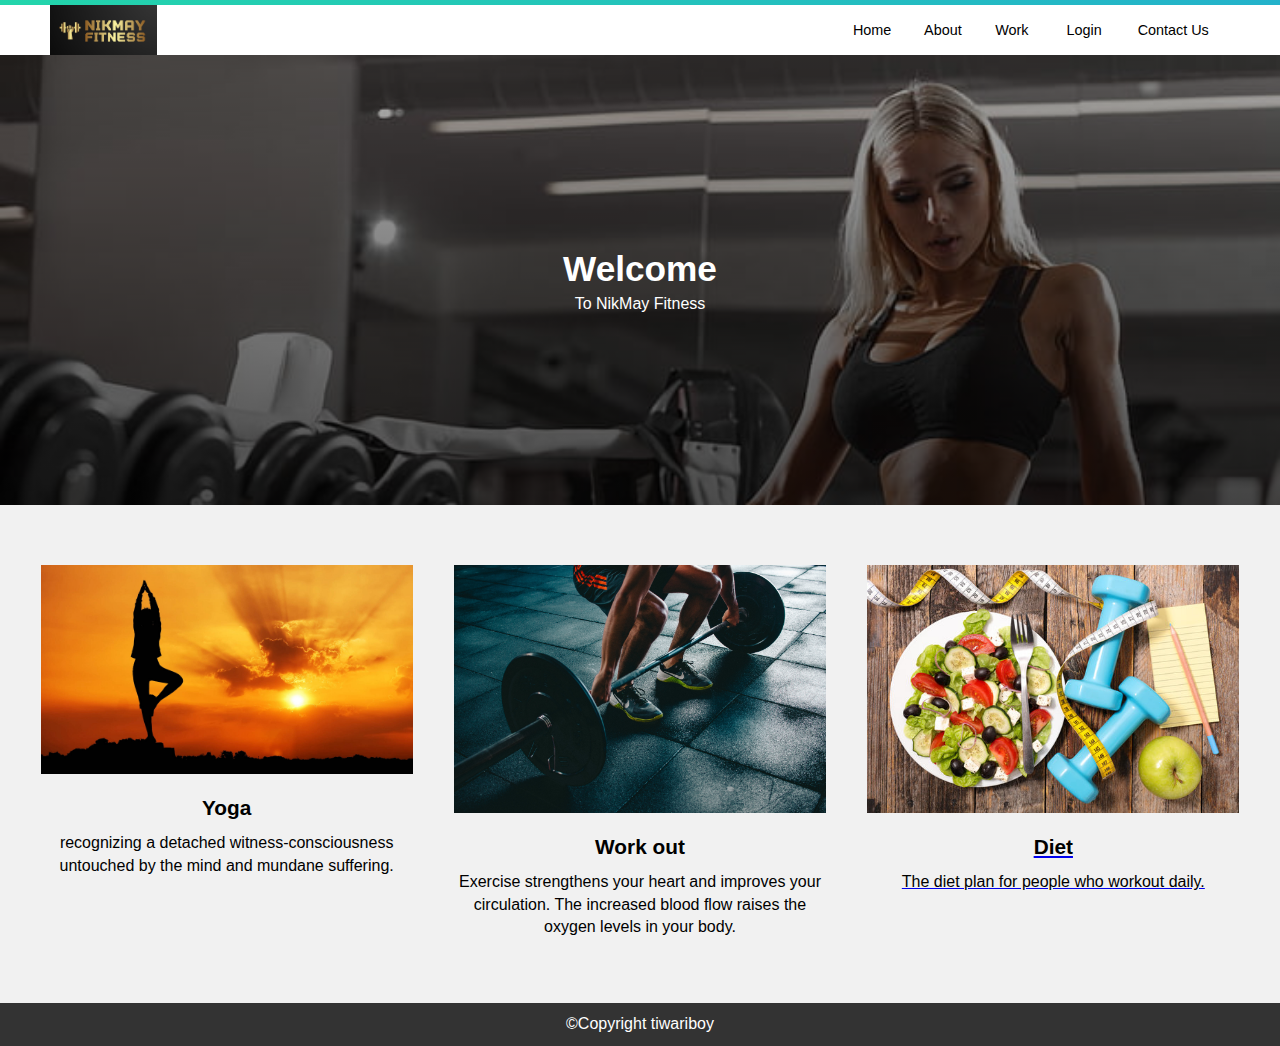
<file: index.html>
<!DOCTYPE html>
<html lang="en">
<head>
    <meta charset="UTF-8">
    <meta name="viewport" content="width=device-width, initial-scale=1.0">
    <title>Document</title>
    <link rel="stylesheet" href="main.css">
</head>
<body>
    <div class="page-wrapper">
        <div class="nav-wrapper">
         <div class="grad-bar"></div>
         <nav class="navbar">
           <img src="logo.png" width="1000" alt="Company Logo">
           <div class="menu-toggle" id="mobile-menu">
             <span class="bar"></span>
             <span class="bar"></span>
             <span class="bar"></span>
           </div>
           <ul class="nav no-search">
             <li class="nav-item"><a href="index.html">Home</a></li>
             <li class="nav-item"><a href="about.html">About</a></li>
             <li class="nav-item"><a href="#">Work</a></li>
             <li class="nav-item"><a href="#">Login</a></li>
             <li class="nav-item"><a href="#">Contact Us</a></li>
             <i class="fas fa-search" id="search-icon"></i>
             <input class="search-input" type="text" placeholder="Search..">
           </ul>
         </nav>
         </div>
         <section class="headline">
           <h1>Welcome</h1>
           <p>To NikMay Fitness</p>
           </section>
         <section class="features">
           <div class="feature-container">
            <a href="yoga.html">
              <img src="yoga.jpg" target= alt="Flexbox Feature">
              </a>
             <h2>Yoga</h2>
             <p>recognizing a detached witness-consciousness untouched by the mind and mundane suffering.</p>
           </div>
           <div class="feature-container">
            <a href="exercisemain.html">
             <img src="workout.jpg" alt="Flexbox Feature"></a>
             <h2>Work out</h2>
             <p>Exercise strengthens your heart and improves your circulation. The increased blood flow raises the oxygen levels in your body.</p>
           </div>
           <div class="feature-container">
             <a href="diet.html">
             <img src="dietbg.jpg" alt="Flexbox Feature">
             <h2>Diet</h2>
             <p>The diet plan for people who workout daily. </p>
             </a>
           </div>
         </section>
       </div>


       <footer>
        <p>&copy;Copyright tiwariboy</p>
    </footer>
 
</body>
</html>
</file>
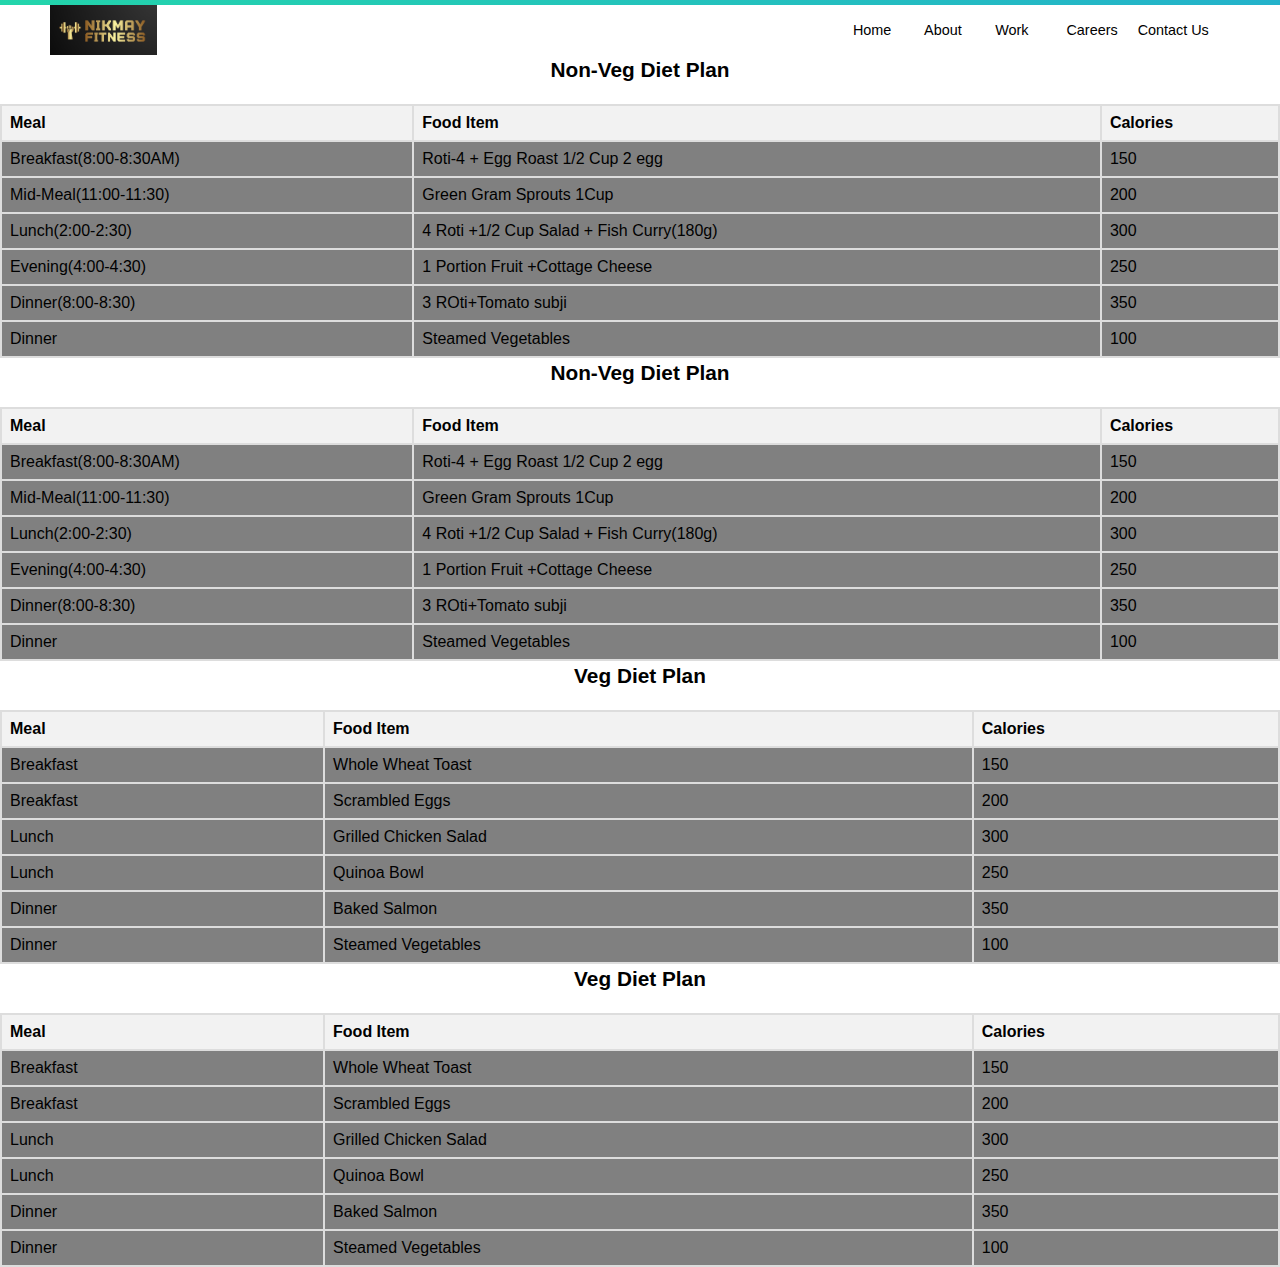
<file: diet.html>
<!DOCTYPE html>
<html lang="en">
<head>
    <meta charset="UTF-8">
    <meta name="viewport" content="width=device-width, initial-scale=1.0">
    <title>Diet Plan</title>
    <link rel="stylesheet" href="main.css">
    <style>
    table {
            background-color: gray;
      width: 100%;
      border-collapse: collapse;
      margin-top: 20px;
    }

    th, td {
      border: 2px solid #dddddd;
      text-align: left;
      padding: 8px;
    }

    th {
      background-color: #f2f2f2;
    }
    </style>
</head>
<body>
  <div class="page-wrapper">
    <div class="nav-wrapper">
     <div class="grad-bar"></div>
     <nav class="navbar">
       <img src="logo.png" width="1000" alt="Company Logo">
       <div class="menu-toggle" id="mobile-menu">
         <span class="bar"></span>
         <span class="bar"></span>
         <span class="bar"></span>
       </div>
       <ul class="nav no-search">
         <li class="nav-item"><a href="#">Home</a></li>
         <li class="nav-item"><a href="#">About</a></li>
         <li class="nav-item"><a href="#">Work</a></li>
         <li class="nav-item"><a href="#">Careers</a></li>
         <li class="nav-item"><a href="#">Contact Us</a></li>
         <i class="fas fa-search" id="search-icon"></i>
         <input class="search-input" type="text" placeholder="Search..">
       </ul>
     </nav>

     <h2>Non-Veg Diet Plan</h2>

     <table>
       <thead>
         <tr>
           <th>Meal</th>
           <th>Food Item</th>
           <th>Calories</th>
         </tr>
       </thead>
       <tbody>
         <tr>
           <td>Breakfast(8:00-8:30AM)</td>
           <td>Roti-4 + Egg Roast 1/2 Cup 2 egg</td>
           <td>150</td>
         </tr>
         <tr>
           <td>Mid-Meal(11:00-11:30)</td>
           <td>Green Gram Sprouts 1Cup </td>
           <td>200</td>
         </tr>
         <tr>
           <td>Lunch(2:00-2:30)</td>
           <td>4 Roti +1/2 Cup Salad + Fish Curry(180g)</td>
           <td>300</td>
         </tr>
         <tr>
           <td>Evening(4:00-4:30)</td>
           <td>1 Portion Fruit +Cottage Cheese</td>
           <td>250</td>
         </tr>
         <tr>
           <td>Dinner(8:00-8:30)</td>
           <td>3 ROti+Tomato subji</td>
           <td>350</td>
         </tr>
         <tr>
           <td>Dinner</td>
           <td>Steamed Vegetables</td>
           <td>100</td>
         </tr>
       </tbody>
     </table>


     <h2>Non-Veg Diet Plan</h2>

     <table>
       <thead>
         <tr>
           <th>Meal</th>
           <th>Food Item</th>
           <th>Calories</th>
         </tr>
       </thead>
       <tbody>
         <tr>
           <td>Breakfast(8:00-8:30AM)</td>
           <td>Roti-4 + Egg Roast 1/2 Cup 2 egg</td>
           <td>150</td>
         </tr>
         <tr>
           <td>Mid-Meal(11:00-11:30)</td>
           <td>Green Gram Sprouts 1Cup </td>
           <td>200</td>
         </tr>
         <tr>
           <td>Lunch(2:00-2:30)</td>
           <td>4 Roti +1/2 Cup Salad + Fish Curry(180g)</td>
           <td>300</td>
         </tr>
         <tr>
           <td>Evening(4:00-4:30)</td>
           <td>1 Portion Fruit +Cottage Cheese</td>
           <td>250</td>
         </tr>
         <tr>
           <td>Dinner(8:00-8:30)</td>
           <td>3 ROti+Tomato subji</td>
           <td>350</td>
         </tr>
         <tr>
           <td>Dinner</td>
           <td>Steamed Vegetables</td>
           <td>100</td>
         </tr>
       </tbody>
     </table>

     <h2>Veg Diet Plan</h2>

     <table>
       <thead>
         <tr>
           <th>Meal</th>
           <th>Food Item</th>
           <th>Calories</th>
         </tr>
       </thead>
       <tbody>
         <tr>
           <td>Breakfast</td>
           <td>Whole Wheat Toast</td>
           <td>150</td>
         </tr>
         <tr>
           <td>Breakfast</td>
           <td>Scrambled Eggs</td>
           <td>200</td>
         </tr>
         <tr>
           <td>Lunch</td>
           <td>Grilled Chicken Salad</td>
           <td>300</td>
         </tr>
         <tr>
           <td>Lunch</td>
           <td>Quinoa Bowl</td>
           <td>250</td>
         </tr>
         <tr>
           <td>Dinner</td>
           <td>Baked Salmon</td>
           <td>350</td>
         </tr>
         <tr>
           <td>Dinner</td>
           <td>Steamed Vegetables</td>
           <td>100</td>
         </tr>
       </tbody>
     </table>


     <h2>Veg Diet Plan</h2>

     <table>
       <thead>
         <tr>
           <th>Meal</th>
           <th>Food Item</th>
           <th>Calories</th>
         </tr>
       </thead>
       <tbody>
         <tr>
           <td>Breakfast</td>
           <td>Whole Wheat Toast</td>
           <td>150</td>
         </tr>
         <tr>
           <td>Breakfast</td>
           <td>Scrambled Eggs</td>
           <td>200</td>
         </tr>
         <tr>
           <td>Lunch</td>
           <td>Grilled Chicken Salad</td>
           <td>300</td>
         </tr>
         <tr>
           <td>Lunch</td>
           <td>Quinoa Bowl</td>
           <td>250</td>
         </tr>
         <tr>
           <td>Dinner</td>
           <td>Baked Salmon</td>
           <td>350</td>
         </tr>
         <tr>
           <td>Dinner</td>
           <td>Steamed Vegetables</td>
           <td>100</td>
         </tr>
       </tbody>
     </table>
</body>
</html>
</file>
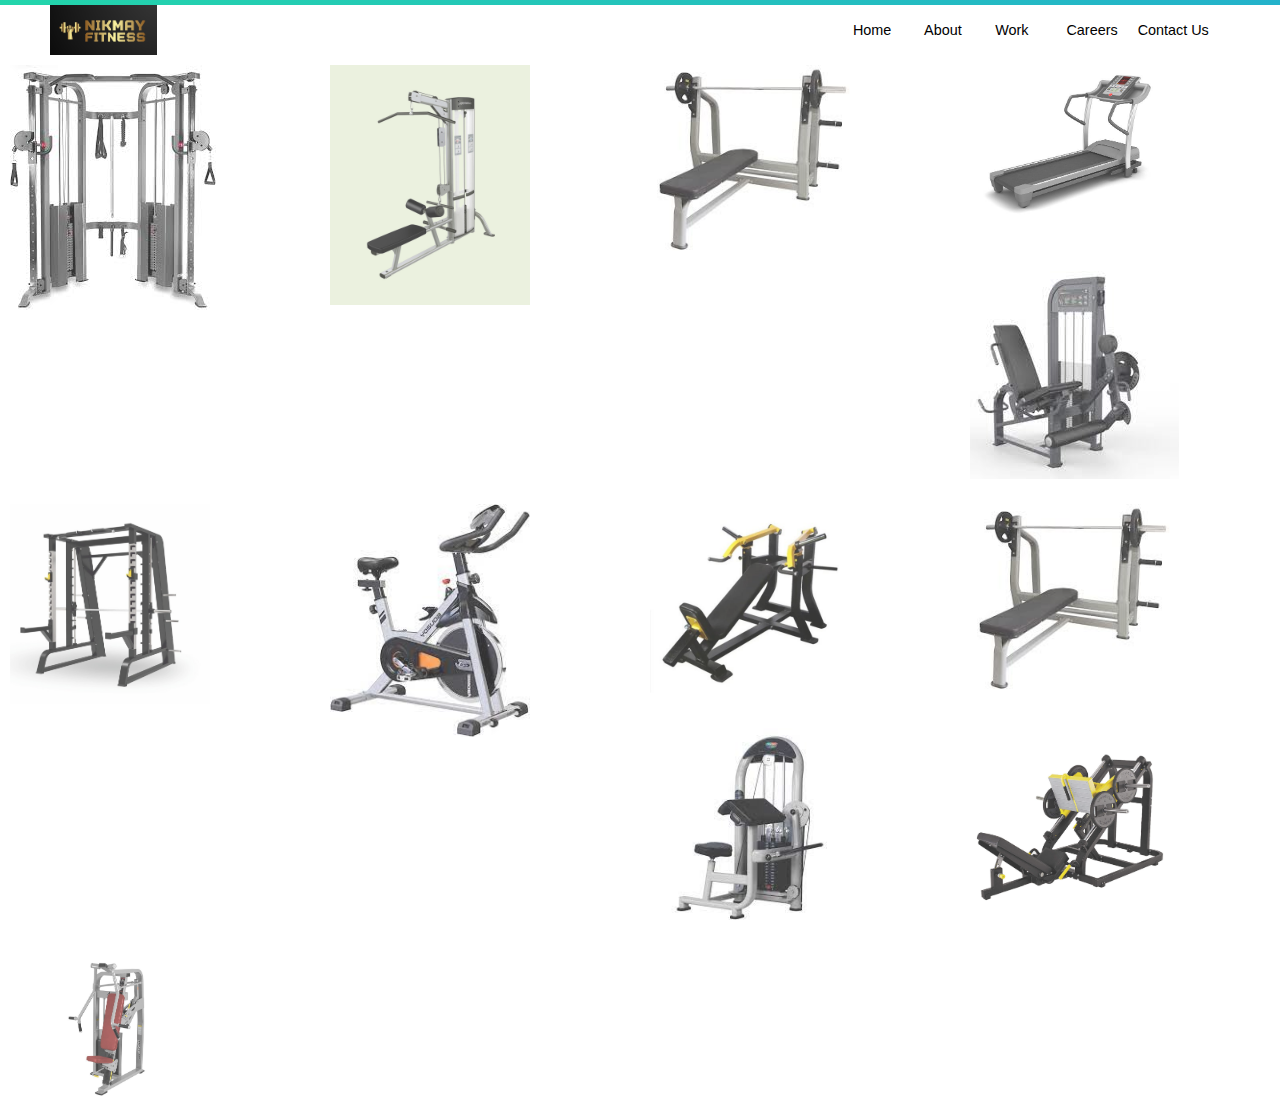
<file: exercide.html>
<!DOCTYPE html>
<html lang="en">
<head>
    <meta charset="UTF-8">
    <meta name="viewport" content="width=device-width, initial-scale=1.0">
    <title>Document</title>
    <link rel="stylesheet" href="main.css">
</head>
<body>
    <div class="page-wrapper">
        <div class="nav-wrapper">
         <div class="grad-bar"></div>
         <nav class="navbar">
           <img src="logo.png" width="1000" alt="Company Logo">
           <div class="menu-toggle" id="mobile-menu">
             <span class="bar"></span>
             <span class="bar"></span>
             <span class="bar"></span>
           </div>
           <ul class="nav no-search">
             <li class="nav-item"><a href="#">Home</a></li>
             <li class="nav-item"><a href="#">About</a></li>
             <li class="nav-item"><a href="#">Work</a></li>
             <li class="nav-item"><a href="#">Careers</a></li>
             <li class="nav-item"><a href="#">Contact Us</a></li>
             <i class="fas fa-search" id="search-icon"></i>
             <input class="search-input" type="text" placeholder="Search..">
           </ul>
         </nav>
         </div>
         <div class="row">
            <div class="column">
              <img src="images.jpg" alt="Nature" onclick="myFunction(this);">
            </div>
            <div class="column">
              <img src="Warm.jpg" width="200" alt="Snow" onclick="myFunction(this);">
            </div>
            <div class="column">
              <img src="benchpress.jpg" width="200" alt="Mountains" onclick="myFunction(this);">
            </div>
            <div class="column">
              <img src="treadmill.jpg" width="200" alt="Lights" onclick="myFunction(this);">
            </div>
            <div class="column">
                <img src="leg extenstion.jpg" alt="Nature" onclick="myFunction(this);">
              </div>
              <div class="column">
                <img src="smithmachine.jpg" width="200" alt="Snow" onclick="myFunction(this);">
              </div>
              <div class="column">
                <img src="bicycle.jpg" width="200" alt="Mountains" onclick="myFunction(this);">
              </div>
              <div class="column">
                <img src="inclinebench.jpg" width="200" alt="Lights" onclick="myFunction(this);">
              </div>
              <div class="column">
                <img src="benchpress.jpg" width="200" alt="Lights" onclick="myFunction(this);">
              </div>
              <div class="column">
                <img src="biceps curl.jpg" width="200" alt="Lights" onclick="myFunction(this);">
              </div>
              <div class="column">
                <img src="legpress.jpg" width="200" alt="Lights" onclick="myFunction(this);">
              </div>
              <div class="column">
                <img src="chest-press.jpg" width="200" alt="Lights" onclick="myFunction(this);">
              </div>
          </div>
          
          <!-- The expanding image container -->
          <div class="container">
            <!-- Close the image -->
            <span onclick="this.parentElement.style.display='none'" class="closebtn">&times;</span>
          
            <!-- Expanded image -->
            <img id="expandedImg" style="width:100%">
          
            <!-- Image text -->
            <div id="imgtext"></div>
          </div>


    <script>
        $("#search-icon").click(function() {
  $(".nav").toggleClass("search");
  $(".nav").toggleClass("no-search");
  $(".search-input").toggleClass("search-active");
});

$('.menu-toggle').click(function(){
   $(".nav").toggleClass("mobile-nav");
   $(this).toggleClass("is-active");
});
    </script>
    
</body>
</html>
</file>
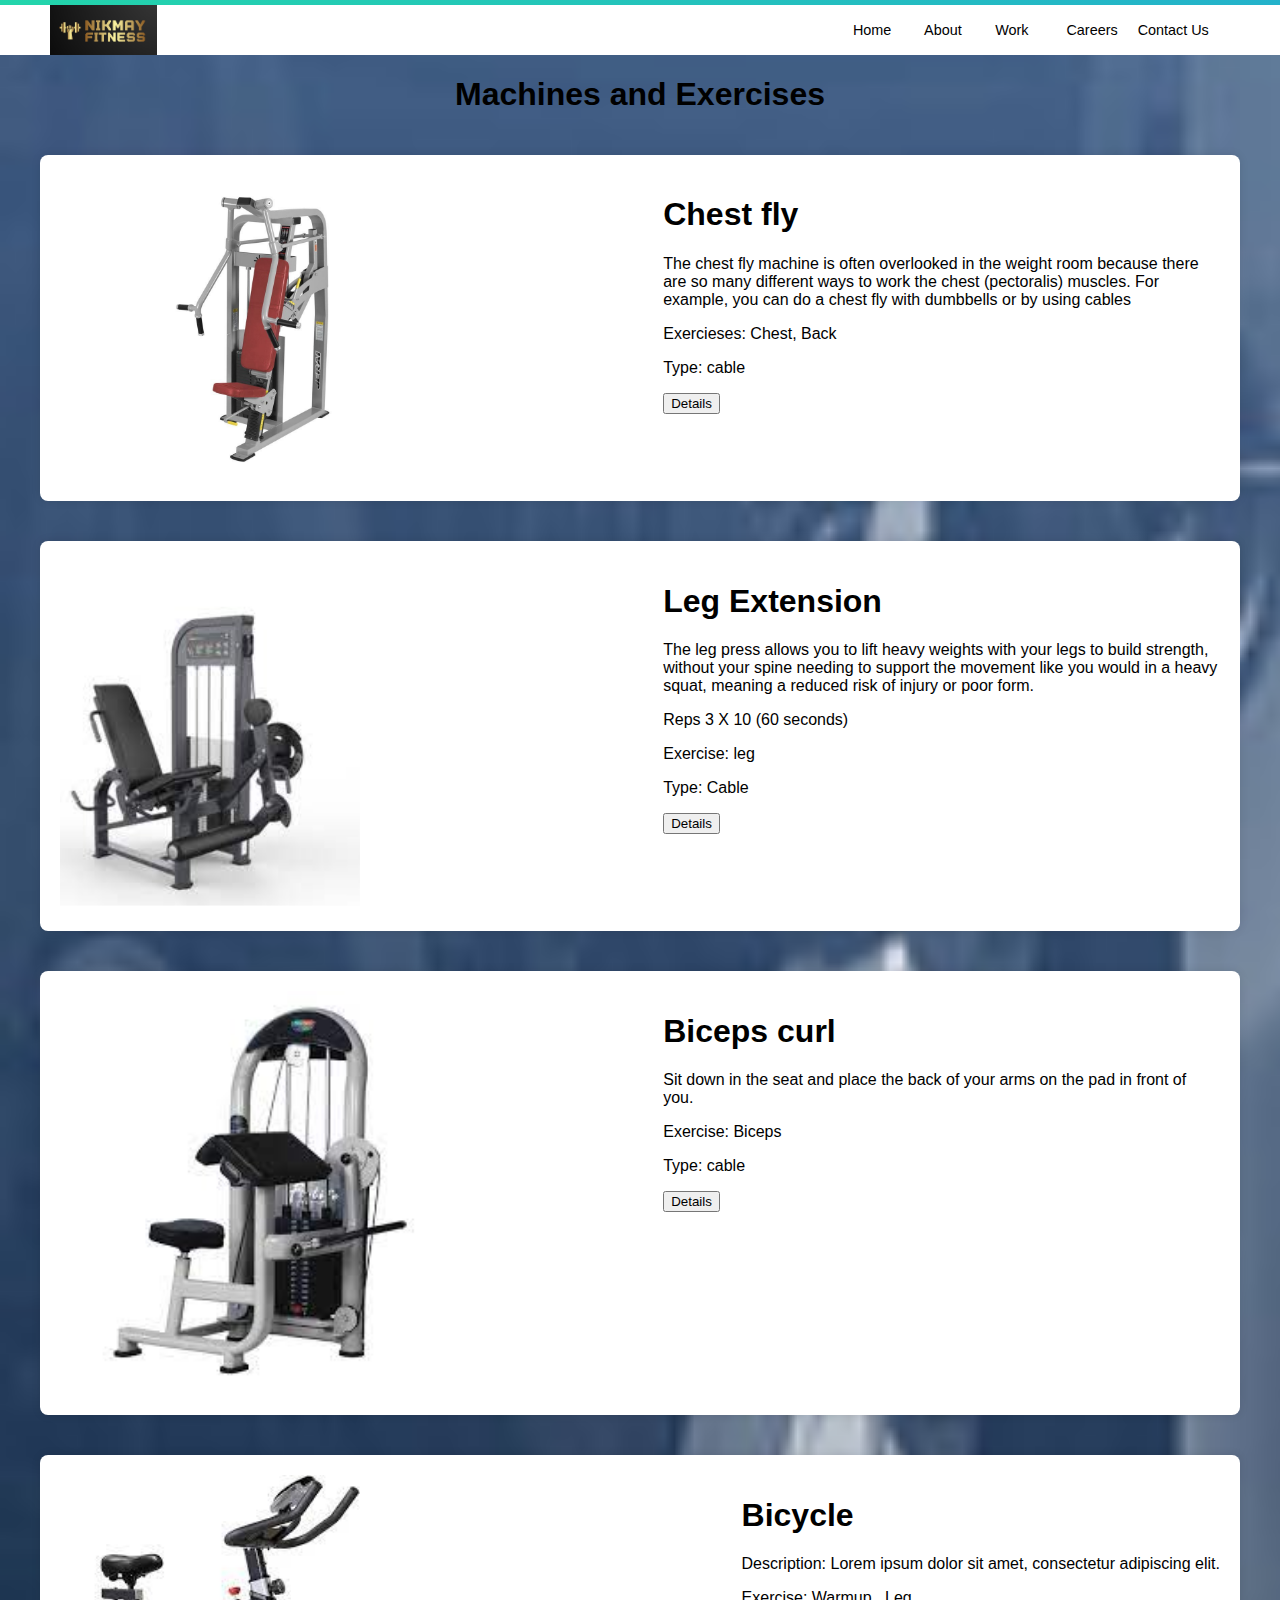
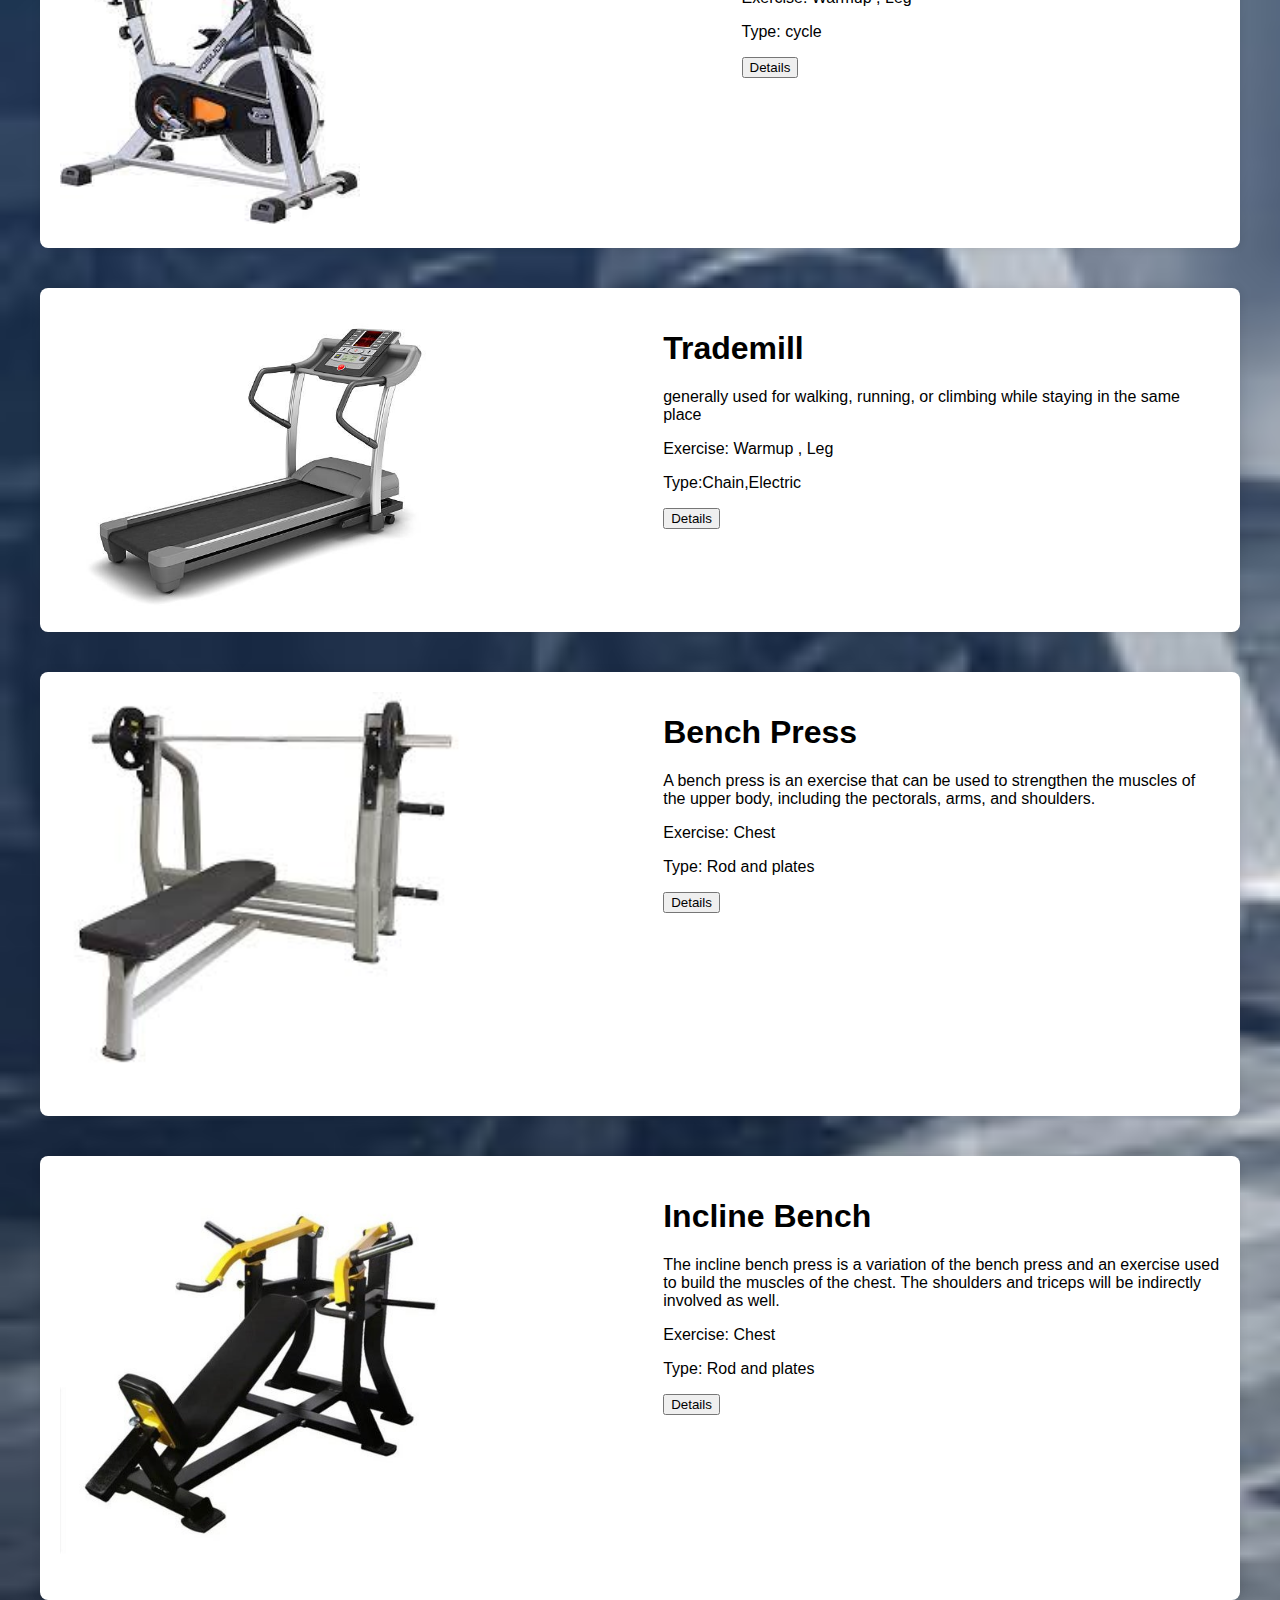
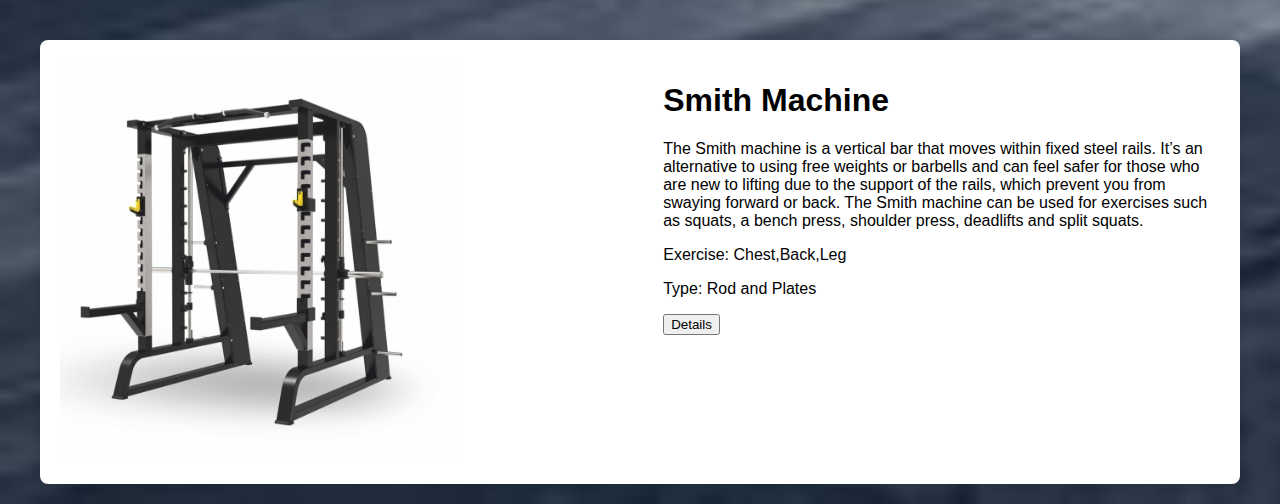
<file: exercisemain.html>
<!DOCTYPE html>
<html lang="en">

<head>
    <meta charset="UTF-8">
    <meta name="viewport" content="width=device-width, initial-scale=1.0">
    <title>Exercise And Machine</title>

    <style>
        /* Add your CSS styles here */
        body {
            background-image: url("main.jpg");
            background-size: cover;
            font-family: Arial, sans-serif;
            margin: 0;
            padding: 0;
            background-color: #f4f4f4;
        }

        .container {
            max-width: 1200px;
            margin: 0 auto;
            padding: 20px;
        }

        .product {
            display: flex;
            justify-content: space-between;
            background-color: #fff;
            padding: 20px;
            border-radius: 8px;
            box-shadow: 0 0 10px rgba(0, 0, 0, 0.1);
        }

        .product-image {
            max-width: 50%;
        }

        .product-info {
            max-width: 48%;
        }

        img {
            max-width: 100%;
            height: auto;
        }

        .page-wrapper {
    width: 100%;
    height: auto;
  }
  
  .nav-wrapper {
    width: 100%;
    position: -webkit-sticky; /* Safari */
    position: sticky;
    top: 0;
    background-color: #fff;
  }
  
  .grad-bar {
    width: 100%;
    height: 5px;
    background: linear-gradient(-45deg, #EE7752, #E73C7E, #23A6D5, #23D5AB);
    background-size: 400% 400%;
      -webkit-animation: gradbar 15s ease infinite;
    -moz-animation: gradbar 15s ease infinite;
    animation: gradbar 15s ease infinite;
  }
  
  /* NAVIGATION */
  
  .navbar {
    display: grid;
    grid-template-columns: 1fr 3fr;
    align-items: center;
    height: 50px;
    overflow: hidden;
  }
  
  .navbar img {
    height: 50px;
    width: auto;
    justify-self: start;
    margin-left: 50px;
  }
  
  .navbar ul {
    list-style: none;
    display: grid;
    grid-template-columns: repeat(6,1fr);
    justify-self: end;
    
  }
  
  .nav-item a {
    color: #000;
    font-size: 0.9rem;
    font-weight: 400;
    text-decoration: none;
    transition: color 0.3s ease-out;
  }
  
  .nav-item a:hover {
    color: #3498db;
  }
  
  /* SECTIONS */
  
  .headline {
    width: 100%;
    height: 50vh;
    min-height: 350px;
    background: linear-gradient(rgba(0,0,0,0.3),rgba(0,0,0,0.7)), url('back.jpg');
    background-size: cover;
    display: flex;
    flex-direction: column;
    justify-content: center;
  }
  
  .features {
    width: 100%;
    height: auto;
    background-color: #f1f1f1;
    display: flex;
    padding: 50px 20px;
    justify-content: space-around;
  }
  
  .feature-container {
    flex-basis: 30%;
    margin-top: 10px;
  }
  
  .feature-container p {
    color: #000;
    text-align: center;
    line-height: 1.4;
    margin-bottom: 15px;
  }
  
  .feature-container img {
    width: 100%;
    margin-bottom: 15px;
  }
  
  /* SEARCH FUNCTION */
  
  #search-icon {
    font-size: 0.9rem;
    margin-top: 3px;
    margin-left: 15px;
    transition: color 0.3s ease-out;
  }
  
  #search-icon:hover {
    color: #3498db;
    cursor: pointer;
  }
  
  .search {
    transform: translate(-35%);
    -webkit-transform: translate(-35%);
    transition: transform 0.7s ease-in-out;
    color: #3498db;
  }
  
  .no-search {
    transform: translate(0);
    transition: transform 0.7s ease-in-out;
  }
  
  .search-input {
    position: absolute;
    top: -4px;
    right: -125px;
    opacity: 0;
    z-index: -1;
    transition: opacity 0.6s ease;
  }
  
  .search-active {
    opacity: 1;
    z-index: 0;
  }
  
  input {
    border: 0;
    border-left: 1px solid #ccc;
    border-radius: 0; /* FOR SAFARI */
    outline: 0;
    padding: 5px;
  }
  
  /* MOBILE MENU & ANIMATION */
  
  .menu-toggle .bar{
    width: 25px;
    height: 3px;
    background-color: #3f3f3f;
    margin: 5px auto;
    -webkit-transition: all 0.3s ease-in-out;
    -o-transition: all 0.3s ease-in-out;
    transition: all 0.3s ease-in-out;
  }
  
  .menu-toggle {
    justify-self: end;
    margin-right: 25px;
    display: none;
  }
  
  .menu-toggle:hover{
    cursor: pointer;
  }
  
  #mobile-menu.is-active .bar:nth-child(2){
    opacity: 0;
  }
  
  #mobile-menu.is-active .bar:nth-child(1){
    -webkit-transform: translateY(8px) rotate(45deg);
    -ms-transform: translateY(8px) rotate(45deg);
    -o-transform: translateY(8px) rotate(45deg);
    transform: translateY(8px) rotate(45deg);
  }
  
  #mobile-menu.is-active .bar:nth-child(3){
    -webkit-transform: translateY(-8px) rotate(-45deg);
    -ms-transform: translateY(-8px) rotate(-45deg);
    -o-transform: translateY(-8px) rotate(-45deg);
    transform: translateY(-8px) rotate(-45deg);
  }

#heading{
    background-color: white;
}






.modal {
      display: none;
      position: fixed;
      top: 0;
      left: 0;
      width: 100%;
      height: 100%;
      background-color: rgba(0, 0, 0, 0.5);
      justify-content: center;
      align-items: center;
    }
    .modal-content {
      background-color: #fff;
      padding: 20px;
      border-radius: 5px;
      box-shadow: 0 0 10px rgba(0, 0, 0, 0.3);
    }
    .close-btn {
      cursor: pointer;
      position: absolute;
      top: 10px;
      right: 10px;
    }
  
    </style>
</head>

<body>
    <div class="page-wrapper">
        <div class="nav-wrapper">
         <div class="grad-bar"></div>
         <nav class="navbar">
           <img src="logo.png" width="1000" alt="Company Logo">
           <div class="menu-toggle" id="mobile-menu">
             <span class="bar"></span>
             <span class="bar"></span>
             <span class="bar"></span>
           </div>
           <ul class="nav no-search">
             <li class="nav-item"><a href="#">Home</a></li>
             <li class="nav-item"><a href="#">About</a></li>
             <li class="nav-item"><a href="#">Work</a></li>
             <li class="nav-item"><a href="#">Careers</a></li>
             <li class="nav-item"><a href="#">Contact Us</a></li>
             <i class="fas fa-search" id="search-icon"></i>
             <input class="search-input" type="text" placeholder="Search..">
           </ul>
         </nav>
        </div>
<div>
    <div class="heading">
        <h1>
            <center>
            Machines and Exercises
        </center>
        </h1>
    </div>
</div>
    <div class="container">
        <div class="product">
            <div class="product-image">
                <img src="chest-press.jpg"width=400px alt="Product Image">
            </div>
            <div class="product-info">
                <h1>Chest fly</h1>
                <p>The chest fly machine is often overlooked in the weight room because there are so many different ways to work the chest (pectoralis) muscles. For example, you can do a chest fly with dumbbells or by using cables</p>
                <p>Exercieses: Chest, Back</p>
                <p>Type: cable</p>
                <button onclick="openModal()">Details</button>
            </div>
        </div>
    </div>
    <div class="container">
        <div class="product">
            <div class="product-image">
                <img src="leg extenstion.jpg"width=300px alt="Product Image">
            </div>
            <div class="product-info">
                <h1>Leg Extension</h1>
                <p>The leg press allows you to lift heavy weights with your legs to build strength, without your spine needing to support the movement like you would in a heavy squat, meaning a reduced risk of injury or poor form. </p>
                <p>Reps 3 X 10 (60 seconds) </p>
                <p>Exercise: leg</p>
                <p>Type: Cable</p>
                <button onclick="openModal()">Details</button>
            </div>
        </div>
    </div>

    <div class="container">
        <div class="product">
            <div class="product-image">
                <img src="biceps curl.jpg"width=400px alt="Product Image">
            </div>
            <div class="product-info">
                <h1>Biceps curl</h1>
                <p>Sit down in the seat and place the back of your arms on the pad in front of you.</p>
                <p>Exercise: Biceps</p>
                <p>Type: cable</p>
                <button onclick="openModal()">Details</button>
            </div>
        </div>
    </div>
    <div class="container">
        <div class="product">
            <div class="product-image">
                <img src="bicycle.jpg"width=300px alt="Product Image">
            </div>
            <div class="product-info">
                <h1>Bicycle</h1>
                <p>Description: Lorem ipsum dolor sit amet, consectetur adipiscing elit.</p>
                <p>Exercise: Warmup , Leg</p>
                <p>Type: cycle</p>
                <button onclick="openModal()">Details</button>
            </div>
        </div>
    </div>
    <div class="container">
        <div class="product">
            <div class="product-image">
                <img src="treadmill.jpg"width=400px alt="Product Image">
            </div>
            <div class="product-info">
                <h1>Trademill</h1>
                <p>generally used for walking, running, or climbing while staying in the same place</p>
                <p>Exercise: Warmup , Leg</p>
                <p>Type:Chain,Electric</p>
                <button onclick="openModal()">Details</button>
            </div>
        </div>
    </div>
    <div class="container">
        <div class="product">
            <div class="product-image">
                <img src="benchpress.jpg"width=400px alt="Product Image">
            </div>
            <div class="product-info">
                <h1>Bench Press</h1>
                <p>A bench press is an exercise that can be used to strengthen the muscles of the upper body, including the pectorals, arms, and shoulders.</p>
                <p>Exercise: Chest</p>
                <p>Type: Rod and plates</p>
                <button onclick="openModal()">Details</button>
            </div>
        </div>
    </div>
    <div class="container">
        <div class="product">
            <div class="product-image">
                <img src="inclinebench.jpg"width=400px alt="Product Image">
            </div>
            <div class="product-info">
                <h1>Incline Bench</h1>
                <p>The incline bench press is a variation of the bench press and an exercise used to build the muscles of the chest. The shoulders and triceps will be indirectly involved as well.</p>
                <p>Exercise: Chest</p>
                <p>Type: Rod and plates</p>
                <button onclick="openModal()">Details</button>
            </div>
        </div>
    </div>
    <div class="container">
        <div class="product">
            <div class="product-image">
                <img src="smithmachine.jpg"width=400px alt="Product Image">
            </div>
            <div class="product-info">
                <h1>Smith Machine</h1>
                <p id="description">The Smith machine is a vertical bar that moves within fixed steel rails. It’s an alternative to using free weights or barbells and can feel safer for those who are new to lifting due to the support of the rails, which prevent you from swaying forward or back. The Smith machine can be used for exercises such as squats, a bench press, shoulder press, deadlifts and split squats. </p>
                <p>Exercise: Chest,Back,Leg</p>
                <p>Type: Rod and Plates</p>
                <button onclick="openModal()">Details</button>
            </div>
        </div>
    </div>
    <div id="myModal" class="modal">
      <div class="modal-content">
        <span class="close-btn" onclick="closeModal()">&times;</span>
        <p>This is a modal window.Nothing to display we will lauch something soon here.</p>
      </div>
    </div>
</body>
<script>
  function openModal() {
    document.getElementById('myModal').style.display = 'flex';
  }

  function closeModal() {
    document.getElementById('myModal').style.display = 'none';
  }

  // Close modal if the user clicks outside of it
  window.onclick = function(event) {
    var modal = document.getElementById('myModal');
    if (event.target == modal) {
      closeModal();
    }
  }

</script>

</html>
</file>
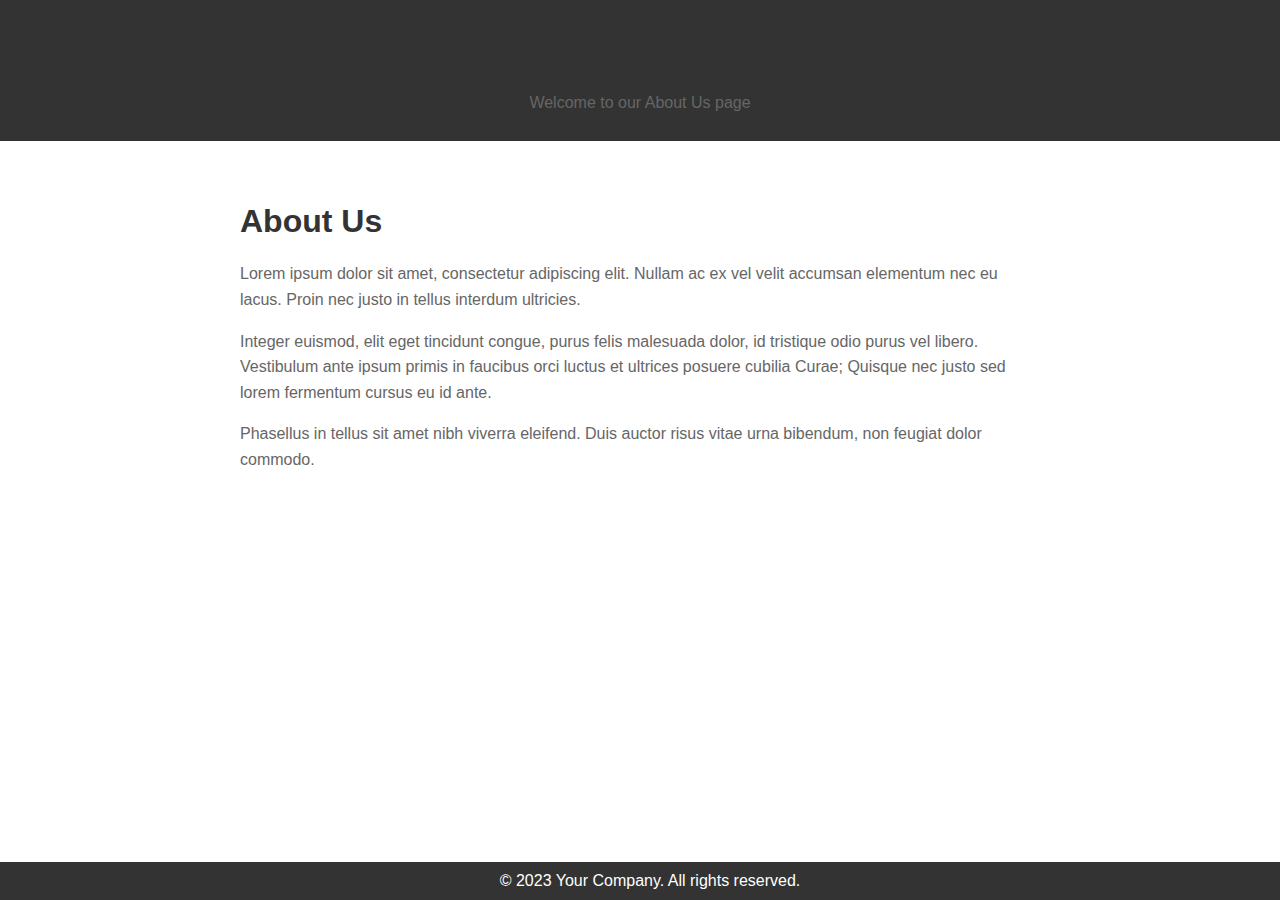
<file: try.html>
<!DOCTYPE html>
<html lang="en">
<head>
    <meta charset="UTF-8">
    <meta name="viewport" content="width=device-width, initial-scale=1.0">
    <title>About Us - Your Company</title>
    <!-- Include your CSS stylesheets and other meta tags here -->
    <style>
        body {
            font-family: Arial, sans-serif;
            margin: 0;
            padding: 0;
            box-sizing: border-box;
        }

        header {
            background-color: #333;
            color: #fff;
            padding: 10px;
            text-align: center;
        }

        section {
            max-width: 800px;
            margin: 20px auto;
            padding: 20px;
        }

        h1 {
            color: #333;
        }

        p {
            line-height: 1.6;
            color: #666;
        }

        footer {
            background-color: #333;
            color: #fff;
            text-align: center;
            padding: 10px;
            position: fixed;
            width: 100%;
            bottom: 0;
        }
    </style>
</head>
<body>

    <!-- Header Section -->
    <header>
        <h1>Your Company Name</h1>
        <p>Welcome to our About Us page</p>
    </header>

    <!-- Main Content Section -->
    <section>
        <h1>About Us</h1>
        <p>Lorem ipsum dolor sit amet, consectetur adipiscing elit. Nullam ac ex vel velit accumsan elementum nec eu lacus. Proin nec justo in tellus interdum ultricies.</p>

        <p>Integer euismod, elit eget tincidunt congue, purus felis malesuada dolor, id tristique odio purus vel libero. Vestibulum ante ipsum primis in faucibus orci luctus et ultrices posuere cubilia Curae; Quisque nec justo sed lorem fermentum cursus eu id ante.</p>

        <p>Phasellus in tellus sit amet nibh viverra eleifend. Duis auctor risus vitae urna bibendum, non feugiat dolor commodo.</p>
    </section>

    <!-- Footer Section -->
    <footer>
        &copy; 2023 Your Company. All rights reserved.
    </footer>

    <!-- Include your JavaScript files at the end of the body to improve page loading performance -->
    <!-- Also, include any additional scripts or libraries your website may need -->

</body>
</html>
</file>
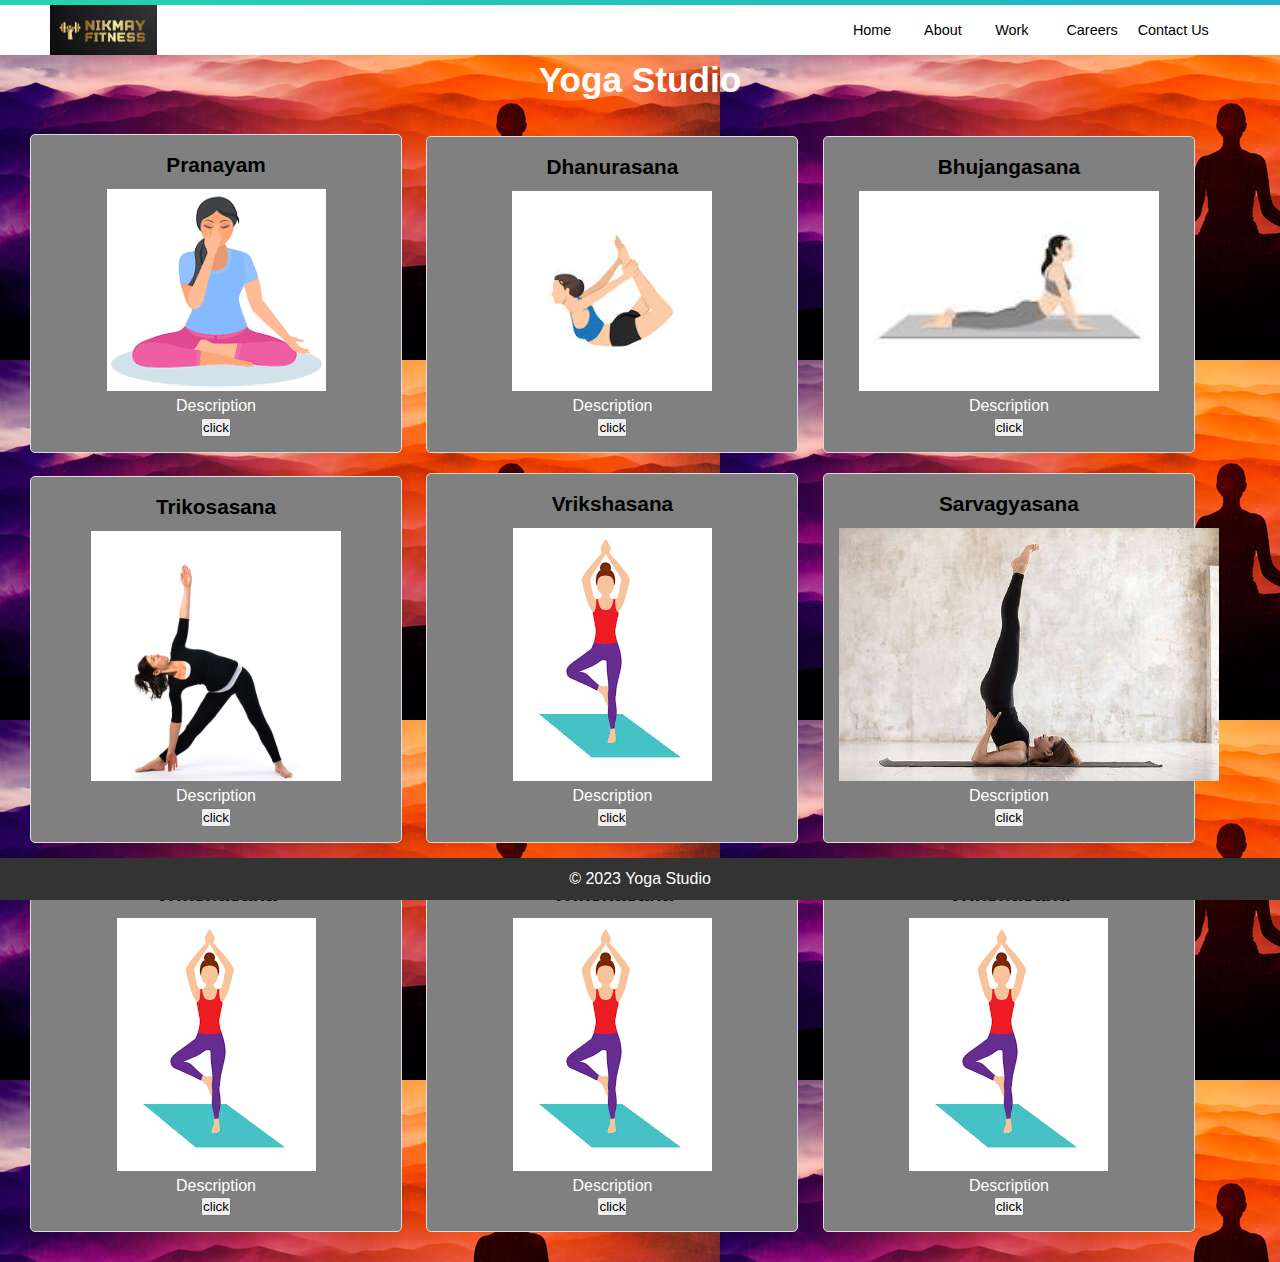
<file: yoga.html>
<!DOCTYPE html>
<html lang="en">
<head>
    <meta charset="UTF-8">
    <meta name="viewport" content="width=device-width, initial-scale=1.0">
    <title>Yoga Website</title>
    <link rel="stylesheet" href="main.css">
    <style>
        body{
            background-image: url("yogabg.jpg");
        }
        
    section {
      padding: 20px;
    }

    .product {
      border: 1px solid #ddd;
      border-radius: 5px;
      padding: 15px;
      margin: 10px;
      text-align: center;
      background-color: gray;
      display: inline-block;
      width: 30%;
    }

    footer {
      background-color: #333;
      color: white;
      text-align: center;
      padding: 10px;
      position: fixed;
      bottom: 0;
      width: 100%;
    }
    </style>
</head>
<body>
    <div class="nav-wrapper">
        <div class="grad-bar"></div>
        <nav class="navbar">
          <img src="logo.png" width="1000" alt="Company Logo">
          <div class="menu-toggle" id="mobile-menu">
            <span class="bar"></span>
            <span class="bar"></span>
            <span class="bar"></span>
          </div>
          <ul class="nav no-search">
            <li class="nav-item"><a href="index.html">Home</a></li>
            <li class="nav-item"><a href="about.html">About</a></li>
            <li class="nav-item"><a href="#">Work</a></li>
            <li class="nav-item"><a href="#">Careers</a></li>
            <li class="nav-item"><a href="#">Contact Us</a></li>
            <i class="fas fa-search" id="search-icon"></i>
            <input class="search-input" type="text" placeholder="Search..">
          </ul>
        </nav>
        </div>
    <header>
        <h1>Yoga Studio</h1>
    </header>

    <section>
        <div class="product">
          <h2>Pranayam</h2>
          <img src="pranayam.png">
          <p>Description</p>
          <button>click</button>
        </div>
        <div class="product">
            <h2>Dhanurasana</h2>
            <img src="dhanuras.jpg" width="200">
            <p>Description</p>
            <button>click</button>
          </div>
        

          <div class="product">
            <h2>Bhujangasana</h2>
            <img src="bhujang.jpg" width="300px">
            <p>Description</p>
            <button>click</button>
          </div>

          <div class="product">
            <h2>Trikosasana</h2>
            <img src="trikosasana.jpg" width="250px">
            <p>Description</p>
            <button>click</button>
          </div>

          <div class="product">
            <h2>Vrikshasana</h2>
            <img src="vriksh.png">
            <p>Description</p>
            <button>click</button>
          </div>

          <div class="product">
            <h2>Sarvagyasana</h2>
            <img src="sarvagya.jpeg" width="380px">
            <p>Description</p>
            <button>click</button>
          </div>

          <div class="product">
            <h2>Vrikshasana</h2>
            <img src="vriksh.png">
            <p>Description</p>
            <button>click</button>
          </div>

          <div class="product">
            <h2>Vrikshasana</h2>
            <img src="vriksh.png">
            <p>Description</p>
            <button>click</button>
          </div>

          <div class="product">
            <h2>Vrikshasana</h2>
            <img src="vriksh.png">
            <p>Description</p>
            <button>click</button>
          </div>
    
        <!-- Add more products as needed -->
    
      </section>


    <footer>
        <p>&copy; 2023 Yoga Studio</p>
    </footer>
</body>
</html>
</file>
<file: main.css>
* {
    margin: 0;
    padding: 0;
    box-sizing: border-box;
    font-family: 'Lato', 'Arial', sans-serif;
  }
  
  /* HEADINGS */
  
  h1, p {
    color: #fff;
    text-align: center;
    line-height: 1.4;
  }
  
  h1 {
    font-size: 2.2rem;
  }
  
  h2 {
    color: #000;
    font-size: 1.3rem;
    text-align: center;
    line-height: 1.4;
    margin-bottom: 10px;
  }
  
  /* BASIC SETUP */
  
  .page-wrapper {
    width: 100%;
    height: auto;
  }
  
  .nav-wrapper {
    width: 100%;
    position: -webkit-sticky; /* Safari */
    position: sticky;
    top: 0;
    background-color: #fff;
  }
  
  .grad-bar {
    width: 100%;
    height: 5px;
    background: linear-gradient(-45deg, #EE7752, #E73C7E, #23A6D5, #23D5AB);
    background-size: 400% 400%;
      -webkit-animation: gradbar 15s ease infinite;
    -moz-animation: gradbar 15s ease infinite;
    animation: gradbar 15s ease infinite;
  }
  
  /* NAVIGATION */
  
  .navbar {
    display: grid;
    grid-template-columns: 1fr 3fr;
    align-items: center;
    height: 50px;
    overflow: hidden;
  }
  
  .navbar img {
    height: 50px;
    width: auto;
    justify-self: start;
    margin-left: 50px;
  }
  
  .navbar ul {
    list-style: none;
    display: grid;
    grid-template-columns: repeat(6,1fr);
    justify-self: end;
    
  }
  
  .nav-item a {
    color: #000;
    font-size: 0.9rem;
    font-weight: 400;
    text-decoration: none;
    transition: color 0.3s ease-out;
  }
  
  .nav-item a:hover {
    color: #3498db;
  }
  
  /* SECTIONS */
  
  .headline {
    width: 100%;
    height: 50vh;
    min-height: 350px;
    background: linear-gradient(rgba(0,0,0,0.3),rgba(0,0,0,0.7)), url('back.jpg');
    background-size: cover;
    display: flex;
    flex-direction: column;
    justify-content: center;
  }
  
  .features {
    width: 100%;
    height: auto;
    background-color: #f1f1f1;
    display: flex;
    padding: 50px 20px;
    justify-content: space-around;
  }
  
  .feature-container {
    flex-basis: 30%;
    margin-top: 10px;
  }
  
  .feature-container p {
    color: #000;
    text-align: center;
    line-height: 1.4;
    margin-bottom: 15px;
  }
  
  .feature-container img {
    width: 100%;
    margin-bottom: 15px;
  }
  
  /* SEARCH FUNCTION */
  
  #search-icon {
    font-size: 0.9rem;
    margin-top: 3px;
    margin-left: 15px;
    transition: color 0.3s ease-out;
  }
  
  #search-icon:hover {
    color: #3498db;
    cursor: pointer;
  }
  
  .search {
    transform: translate(-35%);
    -webkit-transform: translate(-35%);
    transition: transform 0.7s ease-in-out;
    color: #3498db;
  }
  
  .no-search {
    transform: translate(0);
    transition: transform 0.7s ease-in-out;
  }
  
  .search-input {
    position: absolute;
    top: -4px;
    right: -125px;
    opacity: 0;
    z-index: -1;
    transition: opacity 0.6s ease;
  }
  
  .search-active {
    opacity: 1;
    z-index: 0;
  }
  
  input {
    border: 0;
    border-left: 1px solid #ccc;
    border-radius: 0; /* FOR SAFARI */
    outline: 0;
    padding: 5px;
  }
  
  /* MOBILE MENU & ANIMATION */
  
  .menu-toggle .bar{
    width: 25px;
    height: 3px;
    background-color: #3f3f3f;
    margin: 5px auto;
    -webkit-transition: all 0.3s ease-in-out;
    -o-transition: all 0.3s ease-in-out;
    transition: all 0.3s ease-in-out;
  }
  
  .menu-toggle {
    justify-self: end;
    margin-right: 25px;
    display: none;
  }
  
  .menu-toggle:hover{
    cursor: pointer;
  }
  
  #mobile-menu.is-active .bar:nth-child(2){
    opacity: 0;
  }
  
  #mobile-menu.is-active .bar:nth-child(1){
    -webkit-transform: translateY(8px) rotate(45deg);
    -ms-transform: translateY(8px) rotate(45deg);
    -o-transform: translateY(8px) rotate(45deg);
    transform: translateY(8px) rotate(45deg);
  }
  
  #mobile-menu.is-active .bar:nth-child(3){
    -webkit-transform: translateY(-8px) rotate(-45deg);
    -ms-transform: translateY(-8px) rotate(-45deg);
    -o-transform: translateY(-8px) rotate(-45deg);
    transform: translateY(-8px) rotate(-45deg);
  }
  
  /* KEYFRAME ANIMATIONS */
  
  @-webkit-keyframes gradbar {
    0% {
      background-position: 0% 50%
    }
    50% {
      background-position: 100% 50%
    }
    100% {
      background-position: 0% 50%
    }
  }
  
  @-moz-keyframes gradbar {
    0% {
      background-position: 0% 50%
    }
    50% {
      background-position: 100% 50%
    }
    100% {
      background-position: 0% 50%
    }
  }
  
  @keyframes gradbar {
    0% {
      background-position: 0% 50%
    }
    50% {
      background-position: 100% 50%
    }
    100% {
      background-position: 0% 50%
    }
  }
  
  /* Media Queries */
  
    /* Mobile Devices - Phones/Tablets */
  
  @media only screen and (max-width: 720px) { 
    .features {
      flex-direction: column;
      padding: 50px;
    }
    
    /* MOBILE HEADINGS */
    
    h1 {
      font-size: 1.9rem;
    }
    
    h2 {
      font-size: 1rem;
    }
    
    p {
      font-size: 0.8rem;
    }
    
    /* MOBILE NAVIGATION */
       
    .navbar ul {
      display: flex;
      flex-direction: column;
      position: fixed;
      justify-content: start;
      top: 55px;
      background-color: #fff;
      width: 100%;
      height: calc(100vh - 55px);
      transform: translate(-101%);
      text-align: center;
      overflow: hidden;
    }
    
    .navbar li {
      padding: 15px;
    }
    
    .navbar li:first-child {
      margin-top: 50px;
    }
    
    .navbar li a {
      font-size: 1rem;
    }
     
    .menu-toggle, .bar {
      display: block;
      cursor: pointer;
    }
    
    .mobile-nav {
    transform: translate(0%)!important;
  }
    
    /* SECTIONS */
    
    .headline {
      height: 20vh;
    }
      
    .feature-container p {
      margin-bottom: 25px;
    }
    
    .feature-container {
      margin-top: 20px;
    }
    
    .feature-container:nth-child(2) {
      order: -1;
    }
    
    /* SEARCH DISABLED ON MOBILE */
    
    #search-icon {
      display: none;
    }
    
    .search-input {
    display: none;
   }
    

  }
 /* The grid: Four equal columns that floats next to each other */
.column {
  float: left;
  width: 25%;
  padding: 10px;
}

/* Style the images inside the grid */
.column img {
  opacity: 0.8;
  cursor: pointer;
}

.column img:hover {
  opacity: 1;
}

/* Clear floats after the columns */
.row:after {
  content: "";
  display: table;
  clear: both;
}

/* The expanding image container (positioning is needed to position the close button and the text) */
.container {
  position: relative;
  display: none;
}

/* Expanding image text */
#imgtext {
  position: absolute;
  bottom: 15px;
  left: 15px;
  color: white;
  font-size: 20px;
}

/* Closable button inside the image */
.closebtn {
  position: absolute;
  top: 10px;
  right: 15px;
  color: white;
  font-size: 35px;
  cursor: pointer;
}


footer {
  background-color: #333;
  color: white;
  text-align: center;
  padding: 10px;
  position: relative;
  bottom: 0;
  width: 100%;
}
</file>
